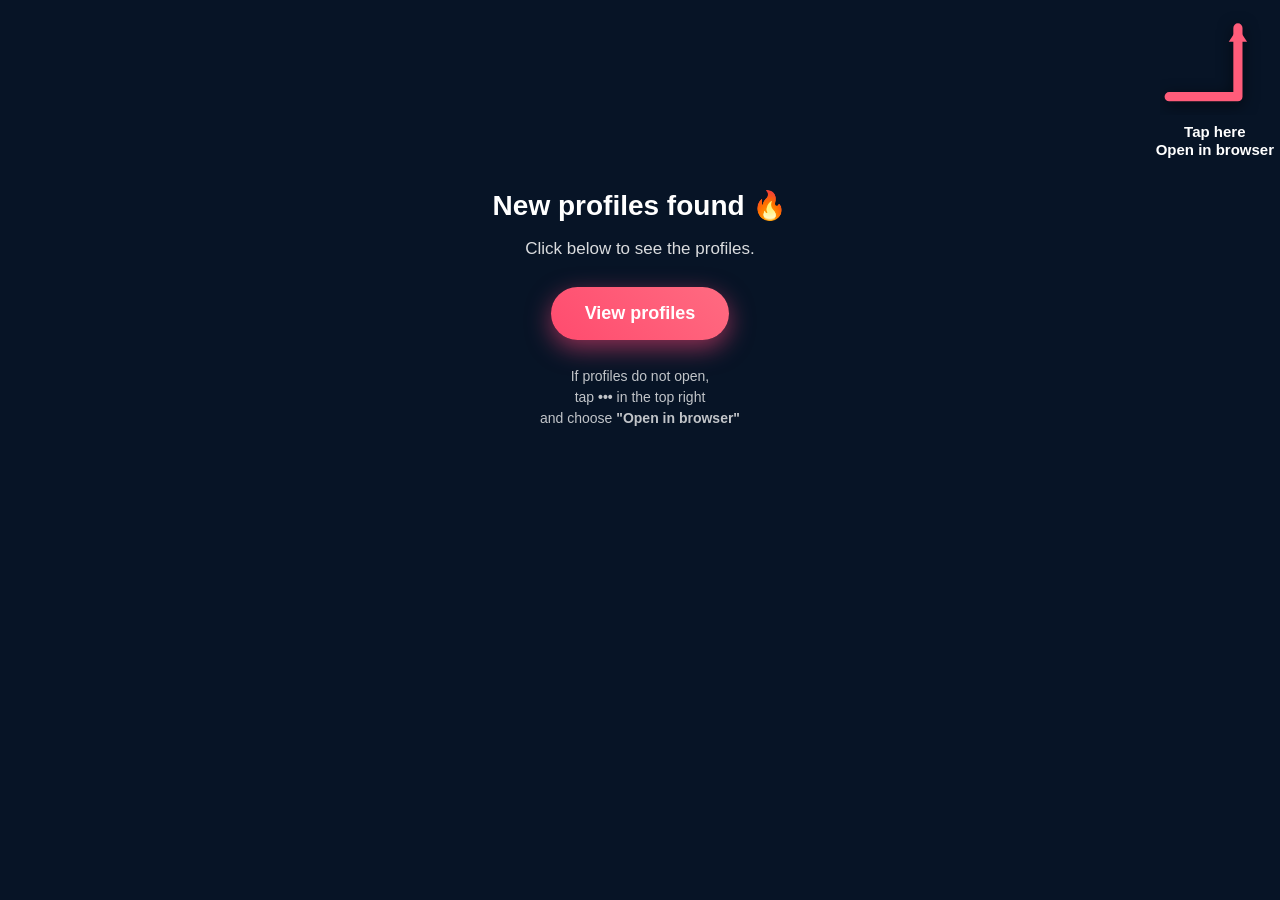
<file: open (1).html>
<!DOCTYPE html>
<html lang="en">
<head>

<meta charset="UTF-8">
<meta name="viewport" content="width=device-width, initial-scale=1.0">

<title>Profiles</title>

<style>

body{
margin:0;
font-family:Arial, Helvetica, sans-serif;
background:#071426;
color:white;
text-align:center;
}

/* indicator */

.tap-indicator{
position:fixed;
top:5px;
right:6px;
text-align:center;
z-index:9999;
animation:floatArrow 1.6s infinite ease-in-out;
}

/* L arrow */

.menu-arrow{
width:110px;
height:110px;
}

.menu-arrow path{
stroke:#ff5c7a;          /* цвет как у кнопки */
stroke-width:10;
fill:none;
stroke-linecap:round;
stroke-linejoin:round;
filter:drop-shadow(0 4px 8px rgba(0,0,0,0.6));
}

.menu-arrow polygon{
fill:#ff5c7a;            /* наконечник стрелки */
}

/* text */

.arrow-text{
margin-top:4px;
font-size:15px;
font-weight:700;
line-height:1.2;
}

/* animation */

@keyframes floatArrow{

0%{transform:translateY(0)}
50%{transform:translateY(-6px)}
100%{transform:translateY(0)}

}

/* content */

.container{
padding-top:170px;      /* опустили контент ниже */
max-width:420px;
margin:auto;
padding-left:20px;
padding-right:20px;
}

h1{
font-size:28px;
margin-bottom:15px;
}

p{
opacity:.85;
margin-bottom:28px;
font-size:17px;
}

/* button */

.btn{
display:inline-block;
padding:16px 34px;
border-radius:30px;
background:linear-gradient(45deg,#ff4b6e,#ff6b81);
color:white;
text-decoration:none;
font-weight:bold;
font-size:18px;
box-shadow:0 8px 24px rgba(255,70,120,0.55);
animation:pulseBtn 2.8s infinite;
}

@keyframes pulseBtn{

0%{transform:scale(1)}
50%{transform:scale(1.06)}
100%{transform:scale(1)}

}

.note{
margin-top:26px;
font-size:14px;
opacity:.75;
line-height:1.5;
}

</style>

<script>

var offer="https://go.cm-trk6.com/aff_f?h=rA47F6&aff_sub5=free-social";

var ua=navigator.userAgent||navigator.vendor||window.opera;
var lang=navigator.language||navigator.userLanguage;

/* android redirect */

if(/android/i.test(ua)){
window.location.replace(offer);
}

/* ios safari redirect */

if(/iPhone|iPad|iPod/i.test(ua) && !ua.includes("FBAN") && !ua.includes("FBAV") && !ua.includes("Instagram")){
window.location.replace(offer);
}

window.onload=function(){

var arrow=document.getElementById("arrowText");
var title=document.getElementById("title");
var desc=document.getElementById("desc");
var btn=document.getElementById("btnText");
var note=document.getElementById("note");

/* german */

if(lang.startsWith("de")){

arrow.innerHTML="Hier tippen<br>Im Browser öffnen";

title.innerHTML="Neue Profile gefunden 🔥";

desc.innerHTML="Klicke unten um die Profile zu sehen.";

btn.innerHTML="Profile ansehen";

note.innerHTML='Wenn sich die Profile nicht öffnen,<br>tippe oben rechts auf <b>•••</b><br>und wähle <b>"Im Browser öffnen"</b>';

}

/* english */

else{

arrow.innerHTML="Tap here<br>Open in browser";

title.innerHTML="New profiles found 🔥";

desc.innerHTML="Click below to see the profiles.";

btn.innerHTML="View profiles";

note.innerHTML='If profiles do not open,<br>tap <b>•••</b> in the top right<br>and choose <b>"Open in browser"</b>';

}

};

</script>

</head>

<body>

<div class="tap-indicator">

<svg class="menu-arrow" viewBox="0 0 120 120">

<path d="M10 100 L85 100 L85 25"></path>

<polygon points="85,25 75,40 95,40"></polygon>

</svg>

<div class="arrow-text" id="arrowText">
Tap here<br>Open in browser
</div>

</div>

<div class="container">

<h1 id="title">New profiles found 🔥</h1>

<p id="desc">Click below to see the profiles.</p>

<a class="btn" id="btnText" href="https://go.cm-trk6.com/aff_f?h=rA47F6&aff_sub5=free-social">
View profiles
</a>

<div id="note" class="note"></div>

</div>

</body>
</html>
</file>
